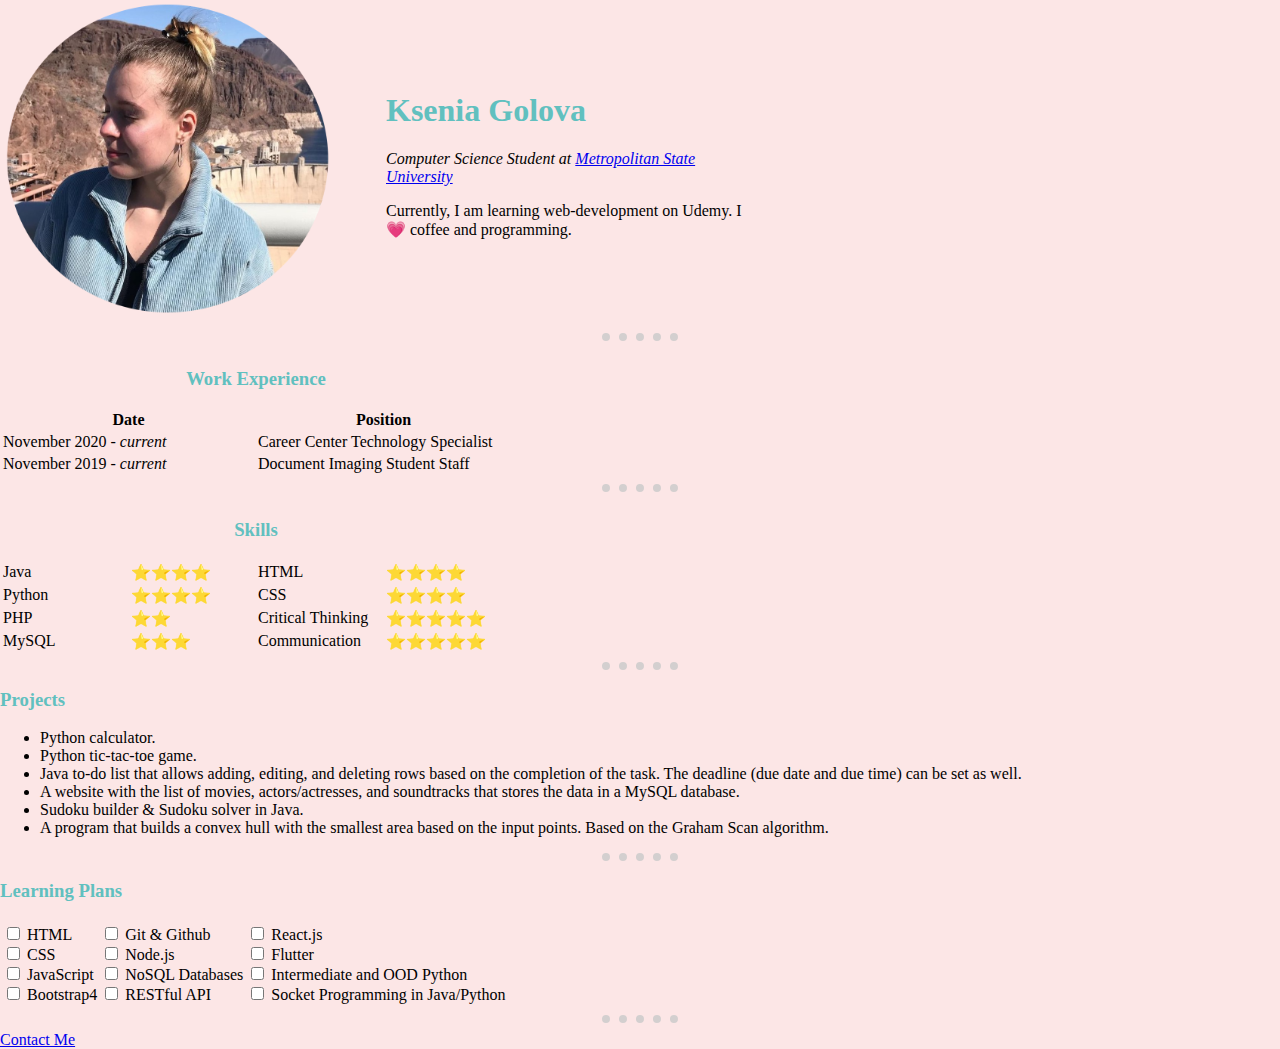
<file: index.html>
<!DOCTYPE html>
<head>
    <meta charset="utf-8">
    <meta name="author" content="Ksenia Golova">
    <meta name="ksywords" content="resume, cv, programming, developer">
    <title>Ksenia's Personal Site</title>
    <link rel="stylesheet" href="css/indexStyle.css">
</head>
<body>
    <div>
        <table class = "front">
            <tr>
                <td>
                    <img src = "images/closeup.png" height="315" width="330"> 
                </td>
                <td>
                    <h1>Ksenia Golova</h1>
                    <p><i>Computer Science Student at <a href = "https://www.metrostate.edu/" target = "_blank">Metropolitan State University</a></i></p>
                    <p>Currently, I am learning web-development on Udemy. I &#128151; coffee and programming.</p>
                </td>
            </tr>
        </table>
    </div>
    <div>
        <hr>
        <table class="experience">
            <caption><h3>Work Experience</h3></caption>
            <thead>
                <tr>
                    <th>Date</th>
                    <th>Position</th>
                </tr>
            </thead>
            <tbody>
                <tr>
                    <td>November 2020 - <i>current</i></td>
                    <td>Career Center Technology Specialist</td>
                </tr>
                <tr>
                    <td>November 2019 - <i>current</i></td>
                    <td>Document Imaging Student Staff</td>
                </tr>
            </tbody>
        </table>
        <hr>
    </div>
    <div>
        <table class="experience">
            <caption><h3>Skills</h3></caption>
            <tbody>
                <tr>
                    <td>Java</td>
                    <td>&#11088;&#11088;&#11088;&#11088;</td>
                    <td>HTML</td>
                    <td>&#11088;&#11088;&#11088;&#11088;</td>  
                </tr>
                <tr>
                    <td>Python</td>
                    <td>&#11088;&#11088;&#11088;&#11088;</td>
                    <td>CSS</td>
                    <td>&#11088;&#11088;&#11088;&#11088;</td>
                </tr>
                <tr>
                    <td>PHP</td>
                    <td>&#11088;&#11088;</td>
                    <td>Critical Thinking</td>
                    <td>&#11088;&#11088;&#11088;&#11088;&#11088;</td> 
                </tr>
                <tr>
                    <td>MySQL</td>
                    <td>&#11088;&#11088;&#11088;</td>
                    <td>Communication</td>
                    <td>&#11088;&#11088;&#11088;&#11088;&#11088;</td>
                </tr>
            </tbody>
        </table>
        <hr>
    </div>
    <div>
        <h3>Projects</h3>
        <ul>
            <li>Python calculator.</li>
            <li>Python tic-tac-toe game.</li>
            <li>Java to-do list that allows adding, editing, and deleting rows based on the completion of the task. The deadline (due date and due time) can be set as well.</li>
            <li>A website with the list of movies, actors/actresses, and soundtracks that stores the data in a MySQL database.</li>
            <li>Sudoku builder & Sudoku solver in Java.</li>
            <li>A program that builds a convex hull with the smallest area based on the input points. Based on the Graham Scan algorithm.</li>
        </ul>
        <hr>
    </div>
    <div>
        <h3>Learning Plans</h3>
        <table>
            <tbody>
                <tr>
                    <td>
                        <input type="checkbox" id="HTML" name="HTML" value="programming">
                        <label for="HTML">HTML</label><br>
                        <input type="checkbox" id="CSS" name="CSS" value="programming">
                        <label for="CSS">CSS</label><br>
                        <input type="checkbox" id="Javascript" name="Javascript" value="programming">
                        <label for="Javascript">JavaScript</label><br>
                        <input type="checkbox" id="Bootstrap4" name="Bootstrap4" value="programming">
                        <label for="Bootstrap4">Bootstrap4</label><br>
                    </td>
                    <td>
                        <input type="checkbox" id="Git" name="Git" value="programming">
                        <label for="Git">Git & Github</label><br>
                        <input type="checkbox" id="Node.js" name="Node.js" value="programming">
                        <label for="Node.js">Node.js</label><br>
                        <input type="checkbox" id="NoSQL" name="NoSQL" value="programming">
                        <label for="NoSQL">NoSQL Databases</label><br>
                        <input type="checkbox" id="API" name="API" value="programming">
                        <label for="API">RESTful API</label><br>
                    </td>
                    <td>
                        <input type="checkbox" id="React" name="React" value="programming">
                        <label for="React">React.js</label><br>
                        <input type="checkbox" id="Flutter" name="Flutter" value="programming">
                        <label for="Flutter">Flutter</label><br>
                        <input type="checkbox" id="Python" name = "Python" value="programming">
                        <label for="Python">Intermediate and OOD Python</label><br>
                        <input type="checkbox" id="Network" name="Network" value="programming">
                        <label for="Network">Socket Programming in Java/Python</label>
                    </td>
                </tr>
            </tbody>
        </table>
        <hr>
    </div>
    <span>
        <a href="contactMe.html" target="_blank">Contact Me</a>
    </span>
</body>
</file>
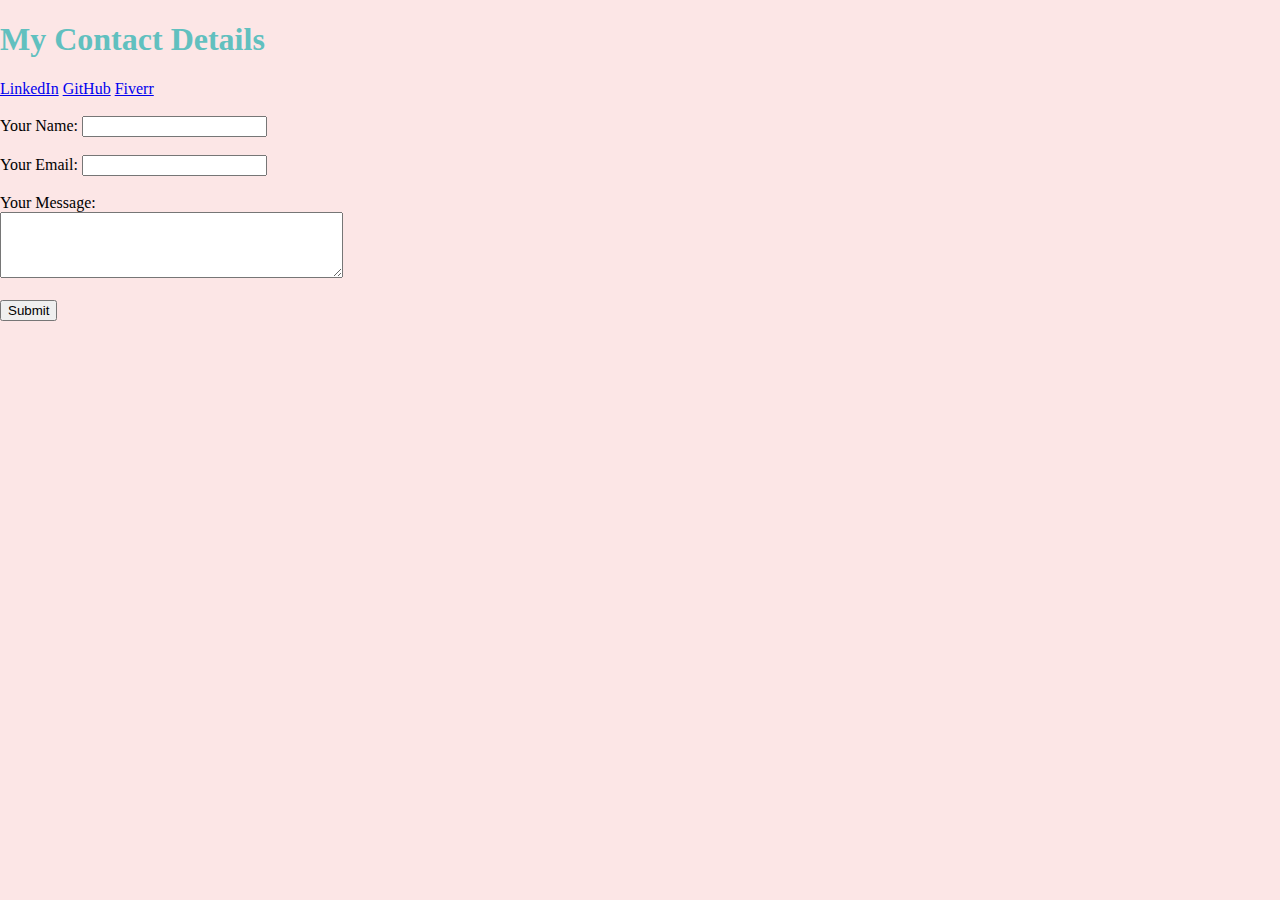
<file: contactMe.html>
<!DOCTYPE html>
<head>
    <meta charset="utf-8">
    <meta name="author" content="Ksenia Golova">
    <title>Contact Me</title>
    <link rel="stylesheet" href="css/indexStyle.css">
</head>
<body>
    <h1>My Contact Details</h1>
    <div>
        <a href="https://www.linkedin.com/in/ksenia-golova-313658157/" target="_blank">LinkedIn</a>
        <a href="https://github.com/kseniago" target="_blank">GitHub</a>
        <a href="https://www.fiverr.com/kseniagolova?up_rollout=true" target="_blank">Fiverr</a>
        <br>
        <br>
    </div>
    <div>
        <form action="mailto:ksenia.golova@my.metrostate.edu" method="post" enctype="text/plain">
            <label for="fname">Your Name:</label>
            <input type="text" id="fname" name="fname"><br><br>
            <label for="email">Your Email:</label>
            <input type="email" id="email" name="email"><br><br>
            <label for="message">Your Message:</label><br>
            <textarea id="message" name="message" rows="4" cols="40"></textarea><br><br>
            <input type="submit" name="send">
        </form>
    </div>
</body>
</file>
<file: css/indexStyle.css>
body {
    background-color: #fce6e6;
    margin: 0%;
}

hr {
    border-style: none;
    border-top: dotted;
    border-width: 8px;
    border-top-color: rgb(211, 207, 207);
    width: 6%;
}

img, .front {
    animation-duration: 3s;
    animation-name: slidein;
  }
  
  @keyframes slidein {
    from {
      margin-left: 100%;
    }
  
    to {
      margin-left: 0%;
    }
  }

h1, h3{
    color: #61c0bf;
}

.front {
    table-layout: fixed;
    width: 60%;
}

.experience {
    table-layout: fixed;
    width: 40%;
}
</file>
